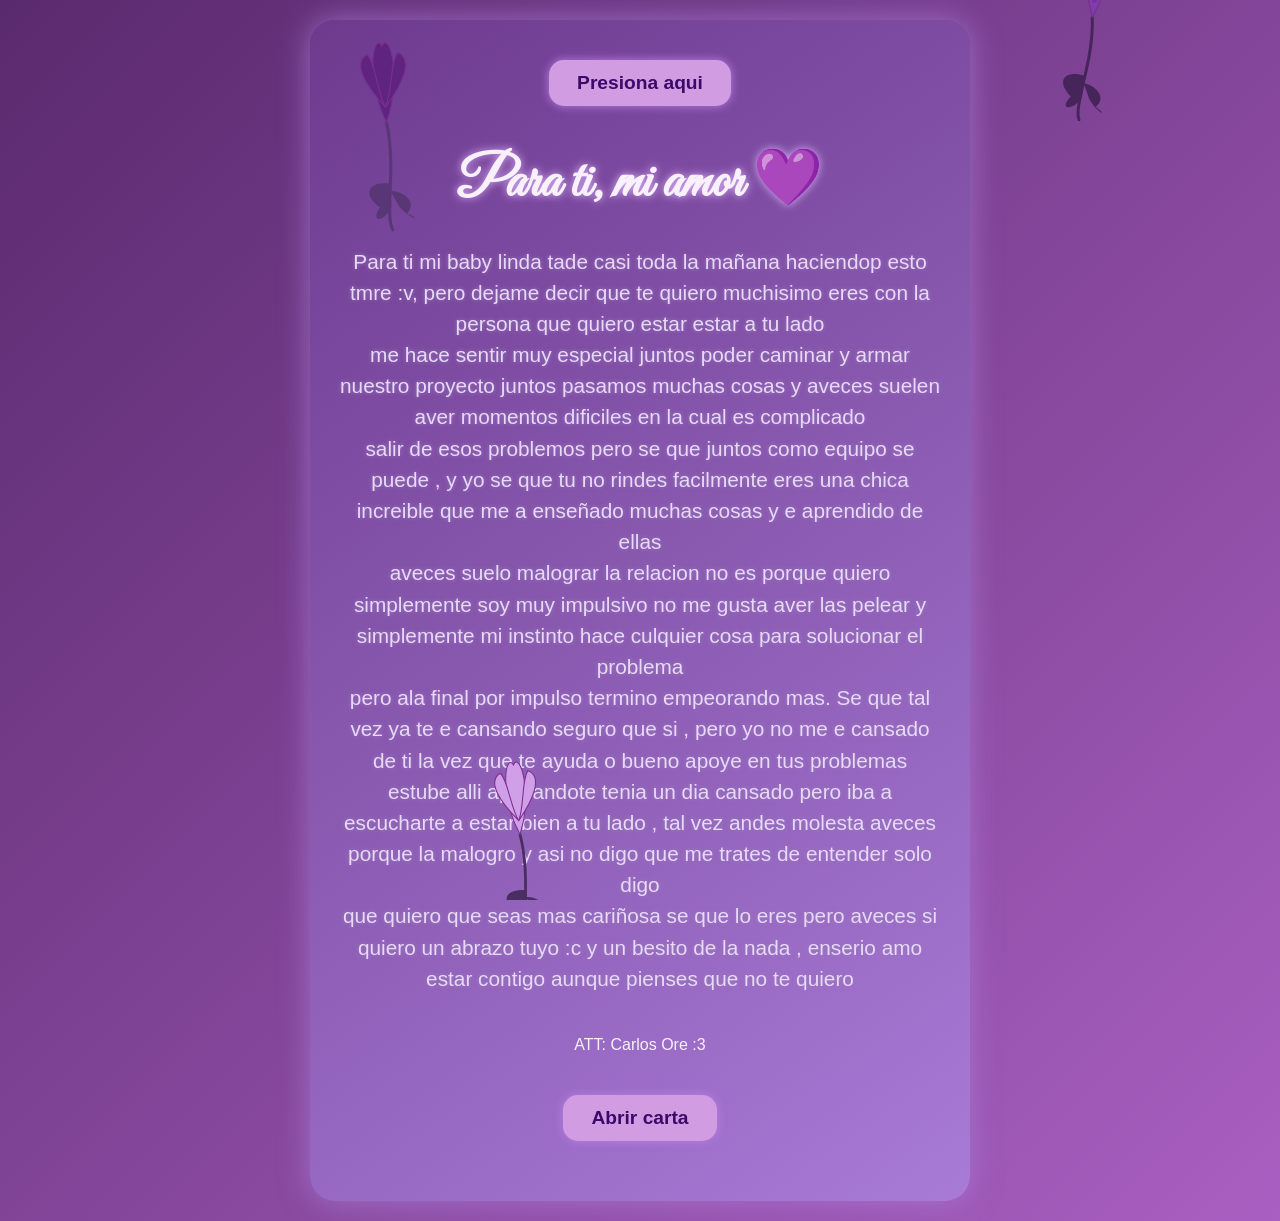
<file: index.html>
<!DOCTYPE html>
<html lang="es">

<head>
    <meta charset="UTF-8" />
    <meta name="viewport" content="width=device-width, initial-scale=1" />
    <title>Carta con Tulipanes Animados</title>
    <style>
        @import url('https://fonts.googleapis.com/css2?family=Great+Vibes&display=swap');

        body {
            margin: 0;
            padding: 20px;
            font-family: 'Segoe UI', Tahoma, Geneva, Verdana, sans-serif;
            background: linear-gradient(135deg, #5a2a6e, #a95fc1);
            min-height: 100vh;
            display: flex;
            justify-content: center;
            align-items: center;
        }

        .card {
            width: 100%;
            background: linear-gradient(145deg, #6d3a8e, #a87bd6);
            max-width: 600px;
            padding: 40px 30px 60px 30px;
            border-radius: 25px;
            box-shadow: 0 0 30px rgba(168, 123, 214, 0.8);
            color: #f8f0fb;
            text-align: center;
            overflow: hidden;
            position: relative;
        }

        h1 {
            font-family: 'Great Vibes', cursive;
            font-size: 3.5rem;
            margin-bottom: 0.5em;
            text-shadow: 0 0 8px #d9b0f7;
        }

        p {
            font-size: 1.3rem;
            line-height: 1.5;
            margin-bottom: 2em;
            color: #e7d9f7;
            text-shadow: 0 0 4px #9c7bbd;
        }

        button {
            background-color: #d29ce2;
            color: #3a0a6a;
            border: none;
            border-radius: 15px;
            padding: 12px 28px;
            font-size: 1.2rem;
            font-weight: 600;
            cursor: pointer;
            box-shadow: 0 0 10px #bb7de5;
            transition: background-color 0.3s ease, color 0.3s ease;
        }

        button:hover {
            background-color: #9c63ca;
            color: #f6e9ff;
        }

        /* Canvas floral */
        #flowerCanvas {
            position: fixed;
            pointer-events: none;
            top: 0;
            left: 0;
            width: 100%;
            height: 100%;
            border-radius: 25px;
        }
    </style>
</head>

<body>

    <div class="card">
        
        <button id="openCardBtn">Presiona aqui</button>
        <h1>Para ti, mi amor 💜</h1>
        <p>Para ti mi baby linda tade casi toda la mañana haciendop esto tmre :v, pero dejame decir que te quiero muchisimo eres con la persona que quiero estar estar a tu lado <br>
        me hace sentir muy especial juntos poder caminar y armar nuestro proyecto juntos pasamos muchas cosas y aveces suelen aver momentos dificiles en la cual es complicado <br>
    salir de esos problemos pero se que juntos como equipo se puede , y yo se que tu no rindes facilmente eres una chica increible que me a enseñado muchas cosas y e aprendido de ellas <br>
   aveces suelo malograr la relacion no es porque quiero simplemente soy muy impulsivo no me gusta aver las pelear y simplemente mi instinto hace culquier cosa para solucionar el problema <br>
 pero ala final por impulso termino empeorando mas. Se que tal vez ya te e cansando seguro que si , pero yo no me e cansado de ti la vez que te ayuda o bueno apoye en tus problemas <br>
 estube alli apoyandote tenia un dia cansado pero iba a escucharte a estar bien a tu lado , tal vez andes molesta aveces porque la malogro y asi no digo que me trates de entender solo digo <br>
que quiero que seas mas cariñosa se que lo eres pero aveces si quiero un abrazo tuyo :c y un besito de la nada , enserio amo estar contigo aunque pienses que no te quiero <br>
<center>ATT: Carlos Ore :3</center></p>

        <button id="openCardBtn">Abrir carta</button>

        <!-- Audio oculto -->
        <audio id="audioPlayer" loop preload="auto" src="Lana del rey - Yes to heaven [Sub. Español].mp3"></audio>

        <!-- Canvas para animación floral -->
    </div>   <canvas id="flowerCanvas"></canvas>

    <script>
        // Audio y botón
        const openCardBtn = document.getElementById('openCardBtn');
        const audioPlayer = document.getElementById('audioPlayer');
        let cardOpened = false;

        openCardBtn.addEventListener('click', () => {
            if (cardOpened) return;

            audioPlayer.volume = 1;
            audioPlayer.play().catch(() => {
                console.log("Interacción requerida para activar audio");
            });

            openCardBtn.textContent = "Carta abierta 🎶";
            openCardBtn.disabled = true;
            cardOpened = true;
        });

        // Canvas tulipanes animados
        const canvas = document.getElementById('flowerCanvas');
        const ctx = canvas.getContext('2d');

        function resize() {
            canvas.width = canvas.clientWidth;
            canvas.height = canvas.clientHeight;
        }
        resize();
        window.addEventListener('resize', resize);

        // Clase Tulipán estilizado
        class Tulip {
            constructor(x, y, scale, swingSpeed, colorPetal, colorStem) {
                this.x = x;
                this.y = y;
                this.scale = scale;
                this.swingSpeed = swingSpeed;
                this.colorPetal = colorPetal;
                this.colorStem = colorStem;
                this.swingAngle = Math.random() * Math.PI * 2;
            }

            draw(ctx) {
                ctx.save();
                ctx.translate(this.x, this.y);

                // Balanceo suave
                const swing = Math.sin(this.swingAngle) * 10;
                ctx.rotate(swing * Math.PI / 180);

                ctx.scale(this.scale, this.scale);

                // DIBUJAR tallo
                ctx.beginPath();
                ctx.strokeStyle = this.colorStem;
                ctx.lineWidth = 4;
                ctx.lineCap = "round";
                ctx.moveTo(0, 0);
                ctx.bezierCurveTo(10, 60, -10, 120, 0, 140);
                ctx.stroke();

                // Hoja izquierda
                ctx.beginPath();
                ctx.fillStyle = this.colorStem;
                ctx.moveTo(0, 80);
                ctx.bezierCurveTo(-25, 75, -40, 90, -15, 110);
                ctx.bezierCurveTo(-30, 130, -10, 130, 0, 110);
                ctx.fill();

                // Hoja derecha
                ctx.beginPath();
                ctx.fillStyle = this.colorStem;
                ctx.moveTo(0, 90);
                ctx.bezierCurveTo(15, 90, 35, 105, 20, 120);
                ctx.bezierCurveTo(40, 130, 25, 130, 10, 110);
                ctx.fill();

                // Pétalos (3 grandes)
                ctx.fillStyle = this.colorPetal;
                ctx.strokeStyle = "#7a2f8f";
                ctx.lineWidth = 1.5;

                // Central
                ctx.beginPath();
                ctx.moveTo(0, 0);
                ctx.bezierCurveTo(25, -60, 10, -120, 0, -100);
                ctx.bezierCurveTo(-10, -120, -25, -60, 0, 0);
                ctx.fill();
                ctx.stroke();

                // Izquierdo
                ctx.beginPath();
                ctx.moveTo(0, -20);
                ctx.bezierCurveTo(-25, -50, -40, -80, -20, -90);
                ctx.bezierCurveTo(-10, -80, -10, -40, 0, -20);
                ctx.fill();
                ctx.stroke();

                // Derecho
                ctx.beginPath();
                ctx.moveTo(0, -20);
                ctx.bezierCurveTo(25, -50, 40, -80, 20, -90);
                ctx.bezierCurveTo(10, -80, 10, -40, 0, -20);
                ctx.fill();
                ctx.stroke();

                ctx.restore();
            }

            update() {
                this.swingAngle += this.swingSpeed;
                if (this.swingAngle > Math.PI * 2) this.swingAngle -= Math.PI * 2;
            }
        }

        // Crear tulipanes grandes y dispersos con degradados morados
        const tulips = [];
        const colorsPetal = [
            "#d19fe8",
            "#b87ad2",
            "#a15ec0",
            "#7f3db0",
            "#5f2380"
        ];
        const colorsStem = [
            "#4b2e61",
            "#593776",
            "#45255a"
        ];

        const totalTulips = 3;

        for (let i = 0; i < totalTulips; i++) {
            const x = 10 + Math.random() * (canvas.width - 100);
            const y = 10 + Math.random() * (canvas.height - 50);
            const scale = 0.6 + Math.random() * 0.3;

            const swingSpeed = 0.005 + Math.random() * 0.007;
            const colorPetal = colorsPetal[Math.floor(Math.random() * colorsPetal.length)];
            const colorStem = colorsStem[Math.floor(Math.random() * colorsStem.length)];

            tulips.push(new Tulip(x, y, scale, swingSpeed, colorPetal, colorStem));
        }

        // Animar tulipanes
        function animate() {
            ctx.clearRect(0, 0, canvas.width, canvas.height);
            tulips.forEach(tulip => {
                tulip.update();
                tulip.draw(ctx);
            });
            requestAnimationFrame(animate);
        }
        animate();

    </script>

</body>

</html>
</file>
